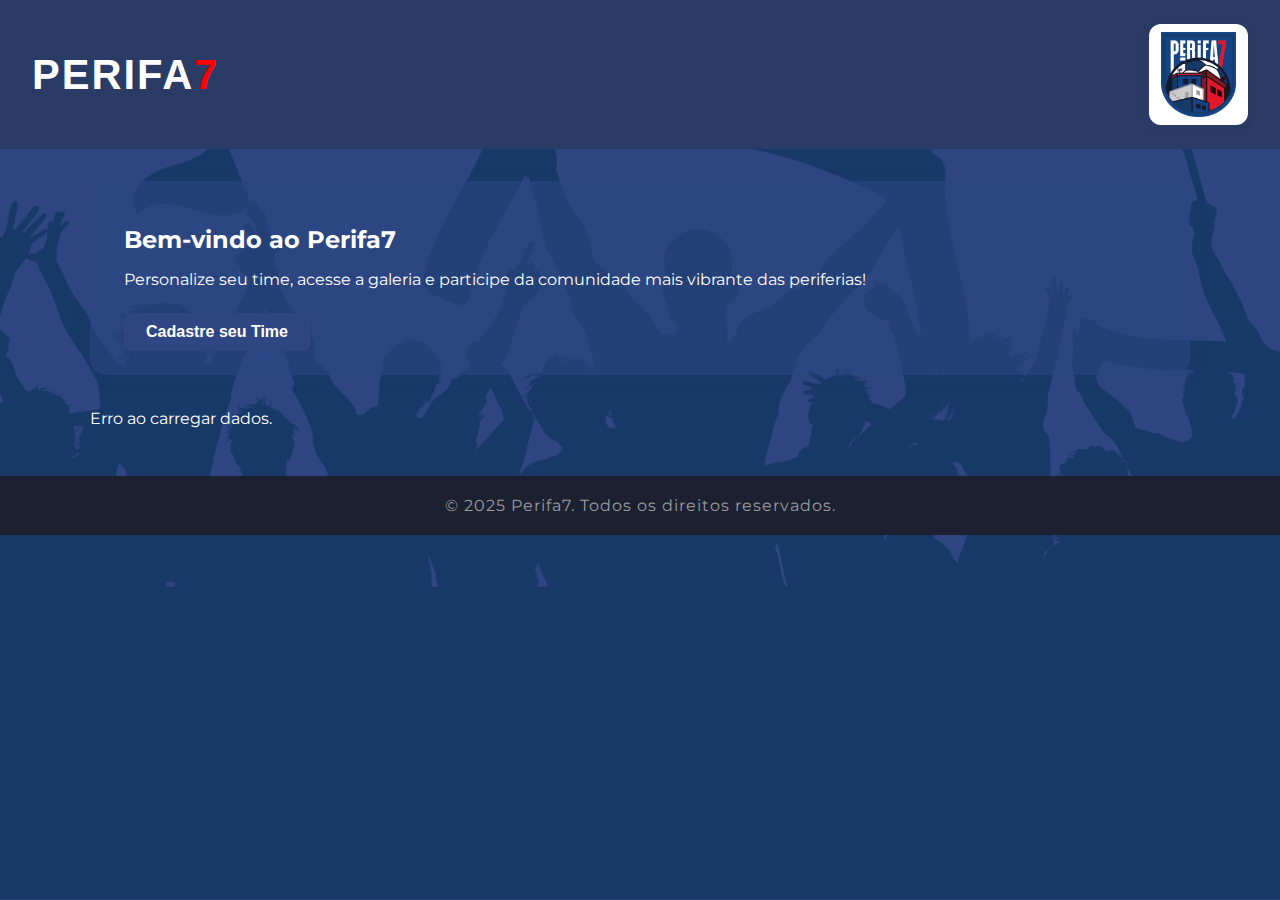
<file: perifa-main/index.html>
<!DOCTYPE html>
<html lang="pt-BR">
<head>
  <meta charset="UTF-8">
  <title>Perifa7</title>
  <meta name="viewport" content="width=device-width, initial-scale=1">
  <link href="https://fonts.googleapis.com/css?family=Montserrat:700,900|Open+Sans:400,700&display=swap" rel="stylesheet">
  <link rel="stylesheet" href="style.css">
</head>
<body>
<header>
    <h1>PERIFA<span style='color:red'>7</span></h1>
  <img src="img/logo.png" alt="Logo Perifa7" class="logo-perifa">
</header>
  <main>
    <section class="card">
      <h2>Bem-vindo ao Perifa7</h2>
      <p>
        Personalize seu time, acesse a galeria e participe da comunidade mais vibrante das periferias!
      </p>
      <a href="cadastro.html"><button class="button-primary">Cadastre seu Time</button></a>
    </section>
    <section id="galeria"></section>
  </main>
  <footer>
    &copy; 2025 Perifa7. Todos os direitos reservados.
  </footer>
  <script src="script.js"></script>
</body>
</html>
</file>
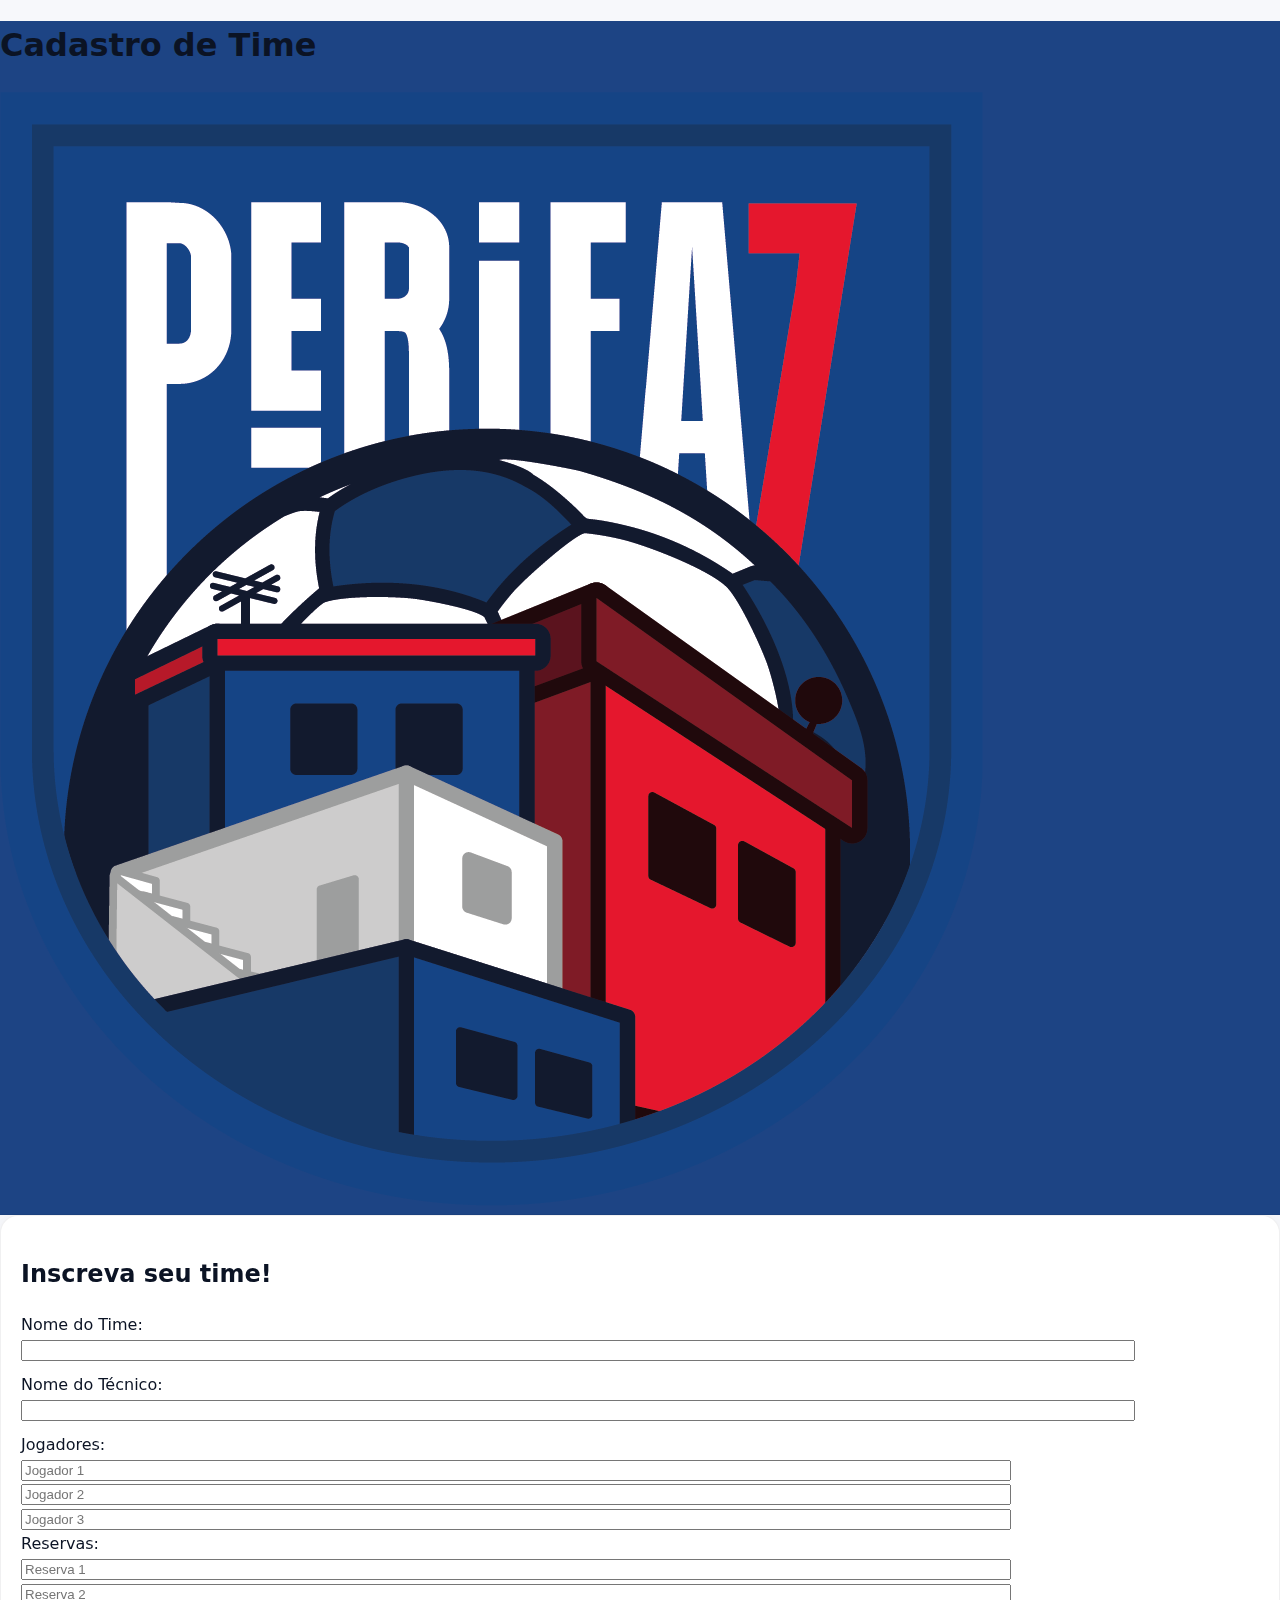
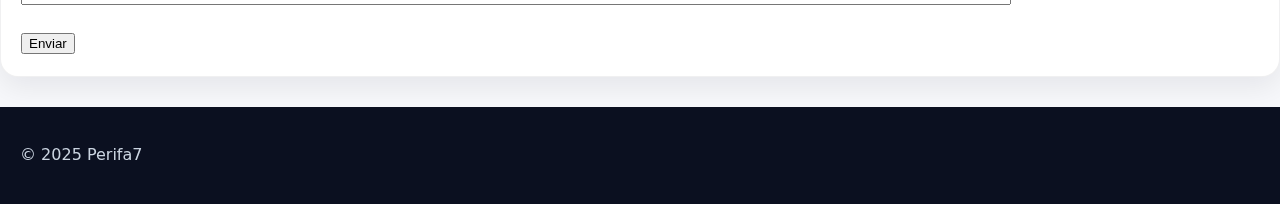
<file: cadastro.html>
<!DOCTYPE html>
<html lang="pt-BR">
<head>
  <meta charset="UTF-8">
  <title>Cadastro de Time - Perifa7</title>
  <meta name="viewport" content="width=device-width, initial-scale=1">
  <link href="https://fonts.googleapis.com/css?family=Montserrat:700,900|Open+Sans:400,700&display=swap" rel="stylesheet">
  <link rel="stylesheet" href="style.css">
</head>
<body>
  <header>
    <h1>Cadastro de Time</h1>
    <a href="index.html">
    <img src="img/logo.png" alt="Logo Perifa7" class="logo-perifa">
  </a>
  </header>
  <main>
    <section class="card">
      <form id="formTime">
        <h2>Inscreva seu time!</h2>
        <label for="nome">Nome do Time:</label><br>
        <input required type="text" id="nome" name="nome" style="width:90%;margin-bottom:12px;"><br>
        <label for="tecnico">Nome do Técnico:</label><br>
        <input required type="text" id="tecnico" name="tecnico" style="width:90%;margin-bottom:12px;"><br>
        <label>Jogadores:</label><br>
        <input type="text" name="jogador1" placeholder="Jogador 1" style="width:80%;"><br>
        <input type="text" name="jogador2" placeholder="Jogador 2" style="width:80%;"><br>
        <input type="text" name="jogador3" placeholder="Jogador 3" style="width:80%;"><br>
        <label>Reservas:</label><br>
        <input type="text" name="reserva1" placeholder="Reserva 1" style="width:80%;"><br>
        <input type="text" name="reserva2" placeholder="Reserva 2" style="width:80%;"><br>
        <br>
        <button type="submit" class="button-primary">Enviar</button>
        <div id="mensagem"></div>
      </form>
    </section>
  </main>
  <footer>
    &copy; 2025 Perifa7
  </footer>
  <script src="cadastro.js"></script>
</body>
</html>
</file>
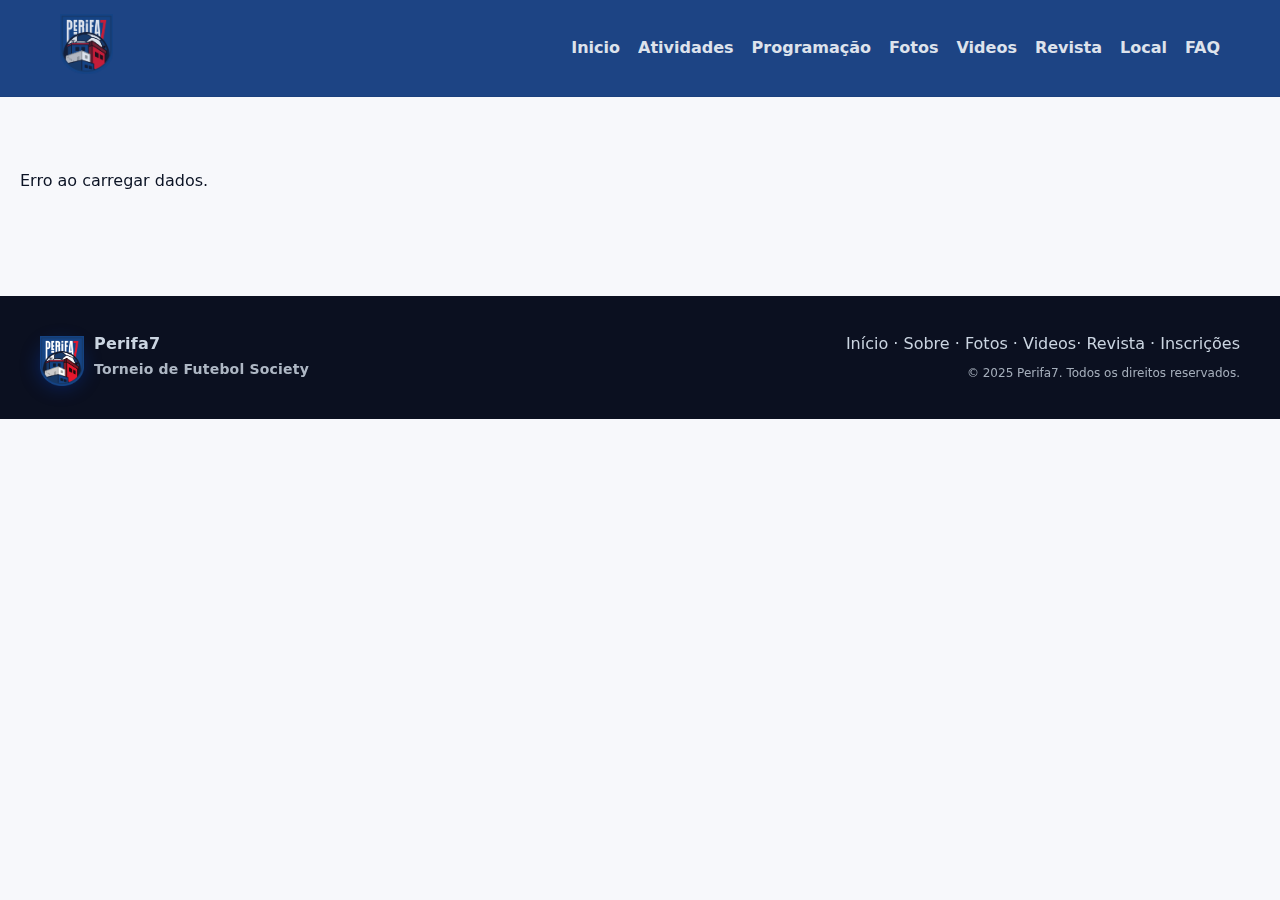
<file: imagens.html>
<!DOCTYPE html>
<html lang="pt-BR">
<head>
  <meta charset="UTF-8">
  <title>Perifa7</title>
  <meta name="viewport" content="width=device-width, initial-scale=1">
  <link href="https://fonts.googleapis.com/css?family=Montserrat:700,900|Open+Sans:400,700&display=swap" rel="stylesheet">
  <link rel="stylesheet" href="style.css">
</head>
<body>
    <header>
    <nav class="nav" aria-label="Navegação principal">
      <div class="brand">
       <a href="index.html">
         <img src="img/logo.png" alt="Logo Perifa7" style="height:60px;">
       </a>
        
      </div>
      <div class="links">
      <a href="index.html">Inicio</a>
      <a href="index.html#atividades">Atividades</a>
      <a href="index.html#programacao">Programação</a>
      <a href="index.html#galeria">Fotos</a>
      <a href="index.html#videos">Videos</a>
      <a href="index.html#revista">Revista</a>
      <a href="index.html#local">Local</a>
      <a href="index.html#faq">FAQ</a>
             <!-- <a class="cta" href="#inscricao">Inscreva-se</a>-->
      </div>
    </nav>
  </header>

  <main>
    <section id="galeria"></section>
  </main>
    <footer>
    <div class="foot">
      <div class="brand">
        <div class="logo" aria-hidden="true">
          <img src="img/logo.png" alt="Logo Perifa7" style="height:50px;">
        </div>
      <div>
    <strong>Perifa7</strong><br>
    <span style="font-size:14px; opacity:.85;">Torneio de Futebol Society</span>
  </div>
</div>
      <div style="text-align:right;">
        <a href="index.html">Início</a> · <a href="index.html#sobre">Sobre</a> · <a href="index.html#galeria">Fotos</a> · <a href="index.html#videos">Videos</a>· <a href="index.html#revista">Revista</a> · <a href="index.html#inscricao">Inscrições</a>
        <div class="legal" style="margin-top:8px;">© 2025 Perifa7. Todos os direitos reservados.</div>
      </div>
    </div>
  </footer>
  <script src="script.js"></script>
</body>
</html>
</file>
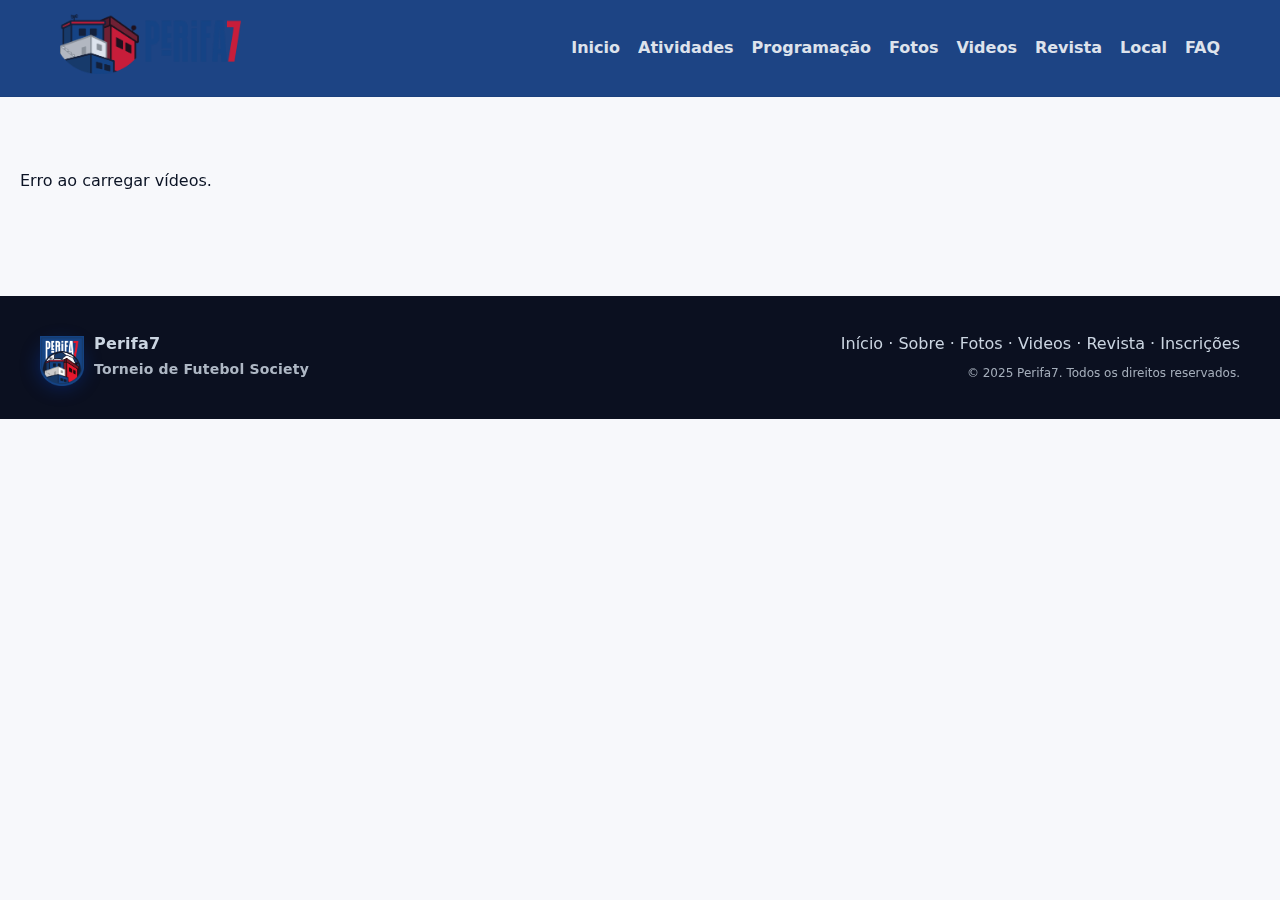
<file: videos.html>
<!DOCTYPE html>
<html lang="pt-BR">
<head>
  <!-- Google Analytics -->
  <script async src="https://www.googletagmanager.com/gtag/js?id=G-Q01XHQGCSP"></script>
  <script>
    window.dataLayer = window.dataLayer || [];
    function gtag(){dataLayer.push(arguments);}
    gtag('js', new Date());
    gtag('config', 'G-Q01XHQGCSP');
  </script>
  <meta charset="UTF-8" />
  <title>Perifa7 - Vídeos</title>
  <meta name="viewport" content="width=device-width, initial-scale=1" />
  <link href="https://fonts.googleapis.com/css?family=Montserrat:700,900|Open+Sans:400,700&display=swap" rel="stylesheet" />
  <link rel="stylesheet" href="style.css" />
</head>
<body>
  <header>
    <nav class="nav" aria-label="Navegação principal">
      <div class="brand">
        <a href="index.html">
          <img src="Logo2.png" alt="Logo Perifa7" style="height:60px;" />
        </a>
      </div>
      <div class="links">
        <a href="index.html">Inicio</a>
        <a href="index.html#atividades">Atividades</a>
        <a href="index.html#programacao">Programação</a>
        <a href="index.html#galeria">Fotos</a>
        <a href="index.html#videos">Videos</a>
        <a href="index.html#revista">Revista</a>
        <a href="index.html#local">Local</a>
        <a href="index.html#faq">FAQ</a>
        <!-- <a class="cta" href="#inscricao">Inscreva-se</a>-->
      </div>
    </nav>
  </header>

  <main>
    <section id="videos"></section>
  </main>

  <footer>
    <div class="foot">
      <div class="brand">
        <div class="logo" aria-hidden="true">
          <img src="img/logo.png" alt="Logo Perifa7" style="height:50px;" />
        </div>
        <div>
          <strong>Perifa7</strong><br />
          <span style="font-size:14px; opacity: 0.85;">Torneio de Futebol Society</span>
        </div>
      </div>
      <div style="text-align: right;">
        <a href="index.html">Início</a> ·
        <a href="index.html#sobre">Sobre</a> ·
        <a href="index.html#galeria">Fotos</a> ·
        <a href="index.html#videos">Videos</a> ·
        <a href="index.html#revista">Revista</a> ·
        <a href="index.html#inscricao">Inscrições</a>
        <div class="legal" style="margin-top: 8px;">© 2025 Perifa7. Todos os direitos reservados.</div>
      </div>
    </div>
  </footer>

  <script src="script-videos.js"></script>
</body>
</html>
</file>
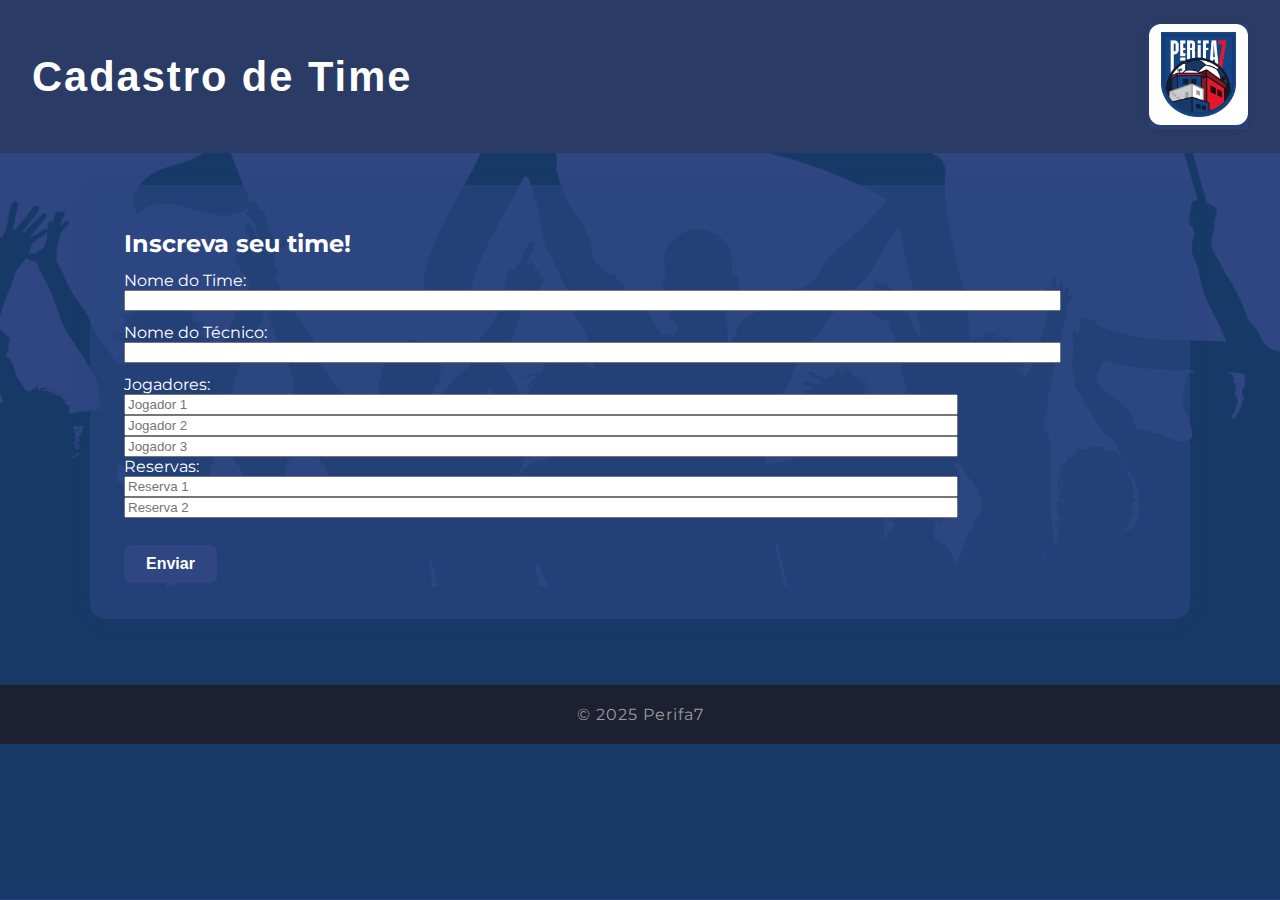
<file: perifa-main/cadastro.html>
<!DOCTYPE html>
<html lang="pt-BR">
<head>
  <meta charset="UTF-8">
  <title>Cadastro de Time - Perifa7</title>
  <meta name="viewport" content="width=device-width, initial-scale=1">
  <link href="https://fonts.googleapis.com/css?family=Montserrat:700,900|Open+Sans:400,700&display=swap" rel="stylesheet">
  <link rel="stylesheet" href="style.css">
</head>
<body>
  <header>
    <h1>Cadastro de Time</h1>
    <a href="index.html">
    <img src="img/logo.png" alt="Logo Perifa7" class="logo-perifa">
  </a>
  </header>
  <main>
    <section class="card">
      <form id="formTime">
        <h2>Inscreva seu time!</h2>
        <label for="nome">Nome do Time:</label><br>
        <input required type="text" id="nome" name="nome" style="width:90%;margin-bottom:12px;"><br>
        <label for="tecnico">Nome do Técnico:</label><br>
        <input required type="text" id="tecnico" name="tecnico" style="width:90%;margin-bottom:12px;"><br>
        <label>Jogadores:</label><br>
        <input type="text" name="jogador1" placeholder="Jogador 1" style="width:80%;"><br>
        <input type="text" name="jogador2" placeholder="Jogador 2" style="width:80%;"><br>
        <input type="text" name="jogador3" placeholder="Jogador 3" style="width:80%;"><br>
        <label>Reservas:</label><br>
        <input type="text" name="reserva1" placeholder="Reserva 1" style="width:80%;"><br>
        <input type="text" name="reserva2" placeholder="Reserva 2" style="width:80%;"><br>
        <br>
        <button type="submit" class="button-primary">Enviar</button>
        <div id="mensagem"></div>
      </form>
    </section>
  </main>
  <footer>
    &copy; 2025 Perifa7
  </footer>
  <script src="cadastro.js"></script>
</body>
</html>
</file>
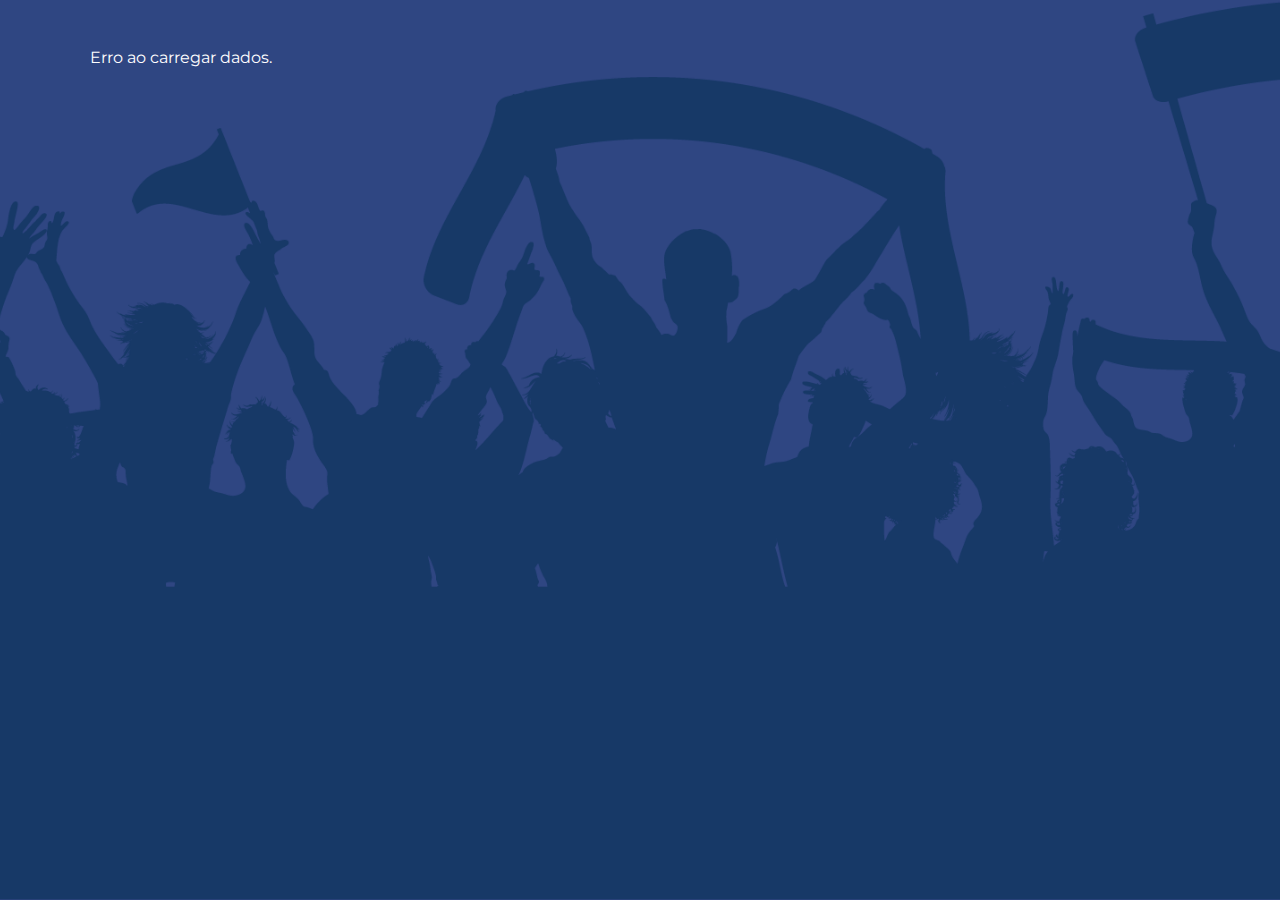
<file: perifa-main/imagens.html>
<!DOCTYPE html>
<html lang="pt-BR">
<head>
  <meta charset="UTF-8">
  <title>Perifa7</title>
  <meta name="viewport" content="width=device-width, initial-scale=1">
  <link href="https://fonts.googleapis.com/css?family=Montserrat:700,900|Open+Sans:400,700&display=swap" rel="stylesheet">
  <link rel="stylesheet" href="style.css">
</head>
<body>
  <main>
    <section id="galeria"></section>
  </main>
  <script src="script.js"></script>
</body>
</html>
</file>
<file: perifa-main/style.css>
:root {
  /* Primárias */
  --azul-perifa: #2F4682;
  --vermelho-perifa: #2F4682;
  --branco: #FFFFFF;
  /* Secundárias */
  --azul-escuro: #2A3B65;
  --azul-neutro: #1C2031;
  --vinho: #6D212A;
  --preto: #211113;
  --cinza: #9D9D9E;
}

/* Fonte-base */
body {
  margin: 0;
  font-family: 'Montserrat', 'Segoe UI', 'Arial', sans-serif;
  background: var(--azul-perifa);
  color: var(--branco);
  min-height: 100vh;
  /*torcida*/
  background-image: url('img/torcida.png');
  background-repeat: no-repeat;
  background-size: cover;
  background-position: top center;
}

header {
  display: flex;
  align-items: center;
  justify-content: space-between;
  position: relative;
  padding: 24px 32px;
  background: var(--azul-escuro);
  /*border-bottom: 5px solid var(--vinho);*/
}


header h1 {
  /*color: var(--vermelho-perifa);  */
  margin: 0;
  font-size: 2.6rem;
  letter-spacing: 2px;
  font-family: 'mebezt', 'Segoe UI', 'Arial', sans-serif;
}

/* Logo maior e à direita */
.logo-perifa {
  height: 85px; /* ajuste para deixar maior */
  width: auto;
  border-radius: 12px; /* cantos arredondados, opcional */
  box-shadow: 0 2px 10px rgba(44,70,130,0.13);
  background: #fff; /* opcional: destaca se logo for PNG com transparência */
  padding: 8px 12px; /* opcional: espaço interno */
  z-index: 10;
}




main {
  max-width: 1100px;
  margin: 0 auto;
  padding: 32px 20px;
}

.card {
  background: rgba(44, 70, 130, 0.6); /* Opacidade quase total */
  border-radius: 16px;
  box-shadow: 0 2px 16px rgba(44, 70, 130, 0.14);
  padding: 24px 34px;
  margin-bottom: 34px;
}

h2, h4 {
  color: rgb(255, 255, 255);
  font-weight: bold;
  margin-bottom: 13px;
  font-family: 'Montserrat', 'Segoe UI', 'Arial', sans-serif;
}
h3 {
  color: rgb(0, 0, 0);
  font-weight: bold;
  margin-bottom: 13px;
  font-family: 'Montserrat', 'Segoe UI', 'Arial', sans-serif;
}
a {
  color: var(--branco);
  background: rgba(44, 70, 130, 0.6); /* Opacidade quase total */
  text-decoration: underline;
  font-weight: 600;
}
a:hover {
  color: var(--vinho);
}

button, .button-primary {
  background: var(--azul-perifa);
  color: var(--branco);
  border: none;
  border-radius: 7px;
  padding: 10px 22px;
  font-weight: 600;
  font-size: 1rem;
  margin-top: 8px;
  cursor: pointer;
  transition: background 0.28s;
  box-shadow: 0 2px 6px rgba(44, 70, 130, 0.12);
}
button:hover, .button-primary:hover {
  background: var(--vinho);
}

.grid-imagens, #galeria .grid-imagens {
  display: grid;
  grid-template-columns: repeat(auto-fill, minmax(220px, 1fr));
  gap: 22px;
  margin-top: 24px;
}

footer {
  text-align: center;
  padding: 20px 0;
  background: var(--azul-neutro);
  color: var(--cinza);
  font-size: 1rem;
  letter-spacing: 1px;
}

#mensagem {
  font-size: 1.1rem;
  margin-top: 12px;
  color: var(--branco);
}

/* Degradê sutil para facilitar leitura 
body:after {
  content: '';
  position: fixed;
  top: 0; left: 0; right: 0; bottom: 0;
  background: linear-gradient(to bottom, rgba(44,70,130,0.93) 0%, rgba(44,70,130,0.98) 100%);
  pointer-events: none;
  z-index: 0;
}
*/
</file>
<file: style.css>
:root {
      --brand: #0a4df0;        /* primária */
      --brand-2: #0b7dda;      /* destaque */
      --azulperifa: #1d4484;     /* azul perifa */    
      --ink: #0b1324;          /* texto */
      --muted: #6b7280;        /* texto secundário */
      --bg: #f7f8fb;           /* fundo */
      --card: #ffffff;         /* cartões */
      --accent: #16a34a;       /* sucesso/cta secundário */
      --radius-xl: 18px;
      --radius-2xl: 26px;
      --shadow: 0 10px 30px rgba(2, 6, 23, .08);
    }

    * { box-sizing: border-box; }
    html, body { margin:0; padding:0; }
    body {
      font-family: system-ui, -apple-system, Segoe UI, Roboto, Ubuntu, Cantarell, Noto Sans, 'Helvetica Neue', Arial, sans-serif;
      color: var(--ink);
      background: var(--bg);
      line-height: 1.55;
    }

    header {
      position: sticky; top: 0; z-index: 60;
      backdrop-filter: saturate(1.2) blur(8px);
      
      border-bottom: 1px solid rgba(2,6,23,.06);
      background:var(--azulperifa);
    }
    .nav {
      max-width: 1200px; margin: 0 auto; padding: 14px 20px;
      display: flex; align-items: center; gap: 18px;
      
    }
    .brand { display:flex; align-items:center; gap:12px; font-weight: 800; letter-spacing:.2px; }
    .brand .logo {
      width: 42px; height: 42px; border-radius: 50%;
      background: radial-gradient(120% 120% at 30% 20%, var(--brand) 0%, var(--brand-2) 55%, #112270 100%);
      box-shadow: 0 8px 20px rgba(10,77,240,.35);
    }
    .nav a { text-decoration: none; color: var(--card); font-weight: 600; opacity: .85; }
    .nav a:hover { opacity: 1; }
    .nav .links { margin-left:auto; display:flex; gap:18px; align-items:center; }
    .cta { background: var(--brand); color: #fff; padding: 10px 16px; border-radius: 999px; box-shadow: 0 10px 20px rgba(10,77,240,.25); }
    .cta:hover { background: var(--brand-2); }

    /* Hero */
    .hero {
      max-width: 1200px; margin: 0 auto; padding: 56px 20px 32px;
      display: grid; grid-template-columns: 1.2fr 1fr; gap: 32px; align-items: center;
    }
    .badge { display:inline-flex; align-items:center; gap:8px; background:#eaf1ff; color: #1849ff; padding:6px 10px; border-radius: 999px; font-weight:700; font-size: 12px; letter-spacing:.3px; }
    .hero h1 { font-size: clamp(32px, 5vw, 54px); margin: 10px 0 14px; line-height:1.1; }
    .hero p { font-size: 18px; color: var(--muted); margin: 0 0 24px; }
    .hero .actions { display:flex; gap: 12px; flex-wrap: wrap; }
    .btn { display:inline-flex; align-items:center; gap:10px; padding: 14px 18px; border-radius: 12px; font-weight: 700; text-decoration: none; box-shadow: var(--shadow); border:1px solid rgba(2,6,23,.06); }
    .btn.primary { background: var(--brand); color:#fff; border-color: transparent; }
    .btn.primary:hover { background: var(--brand-2); }
    .btn.secondary { background: #fff; }

    .poster { position: relative; border-radius: var(--radius-2xl); overflow: hidden; box-shadow: var(--shadow); aspect-ratio: 4/3; background: #fff; }
    .poster img { width:100%; height:100%; object-fit: cover; display:block; }

    /* Sections */
    section { padding: 56px 20px; }
    .container { max-width: 1200px; margin: 0 auto; }
    .section-title { font-size: clamp(24px, 3.6vw, 36px); margin: 0 0 14px; }
    section-title-programacao { font-size: clamp(24px, 3.6vw, 36px); margin: 0 0 14px; color: #ffffff; }
    .section-sub { color: var(--muted); margin: 0 0 28px; }

    /* Features / Atividades */
    .features { display:grid; grid-template-columns: repeat(4, 1fr); gap: 16px; }
    .card { background: var(--card); border-radius: var(--radius-xl); padding: 20px; box-shadow: var(--shadow); border:1px solid rgba(2,6,23,.06); }
    .card h3 { margin: 6px 0 8px; font-size: 18px; }
    .card p { margin: 0; color: var(--muted); font-size: 14px; }

    /* Programação */
    .schedule { display: grid; grid-template-columns: 1fr 1fr; /* duas colunas (manhã/tarde) */ gap: 16px;}
    #programacao {background: var(--azulperifa); border-radius: 40px; }
    /* Cada "slot" (horário) */
    .slot {  background: var(--card);  border-radius: var(--radius-xl);  padding: 16px;  border: 1px solid rgba(2, 6, 23, 0.06);  box-shadow: var(--shadow);  display: flex; margin-bottom: 10px; gap: 16px;  align-items: center;}

    /* Horário destacado */
    .hour {  font-weight: 800;  min-width: 78px;  padding: 10px 12px;  border-radius: 10px;  background: #eef2ff;  color: #1d4ed8;  text-align: center;}

.logo-strip {
  width: 1440px;
  height: 110px;
  background: #fff;
  display: flex;
  justify-content: space-around;
  align-items: center;
  margin: 0 auto;
  opacity: 1;
  border-radius: 8px; /* opcional, para bordas mais suaves */
}

.logo-strip img {
  height: 60px;          /* ajustável conforme proporção das logos */
  max-width: 220px;      /* evita logos muito largas */
  object-fit: contain;
  filter: none;          /* mantém as cores originais */
}
.logo-strip-container{
  background: #fff;
}
    
    /* Sobre*/
    .texto-video-container { display: flex; align-items: center;  justify-content: space-between;  gap: 30px;  flex-wrap: wrap; /* Permite empilhar em telas pequenas */}
    .texto {  flex: 1 1 50%;}
    .video2 {  flex: 1 1 45%;  max-width: 560px;}
.video2 .video-wrapper {  position: relative;  width: 100%;  aspect-ratio: 16 / 9;  overflow: hidden;  border-radius: 12px;}

.video2 .video-wrapper iframe {  position: absolute;  top: 0;  left: 0;  width: 100%;  height: 100%;  border: 0;}
    
    /* Vídeos */
    .video {  border-radius: 12px;  overflow: hidden; flex: 1 1 45%;  max-width: 560px;  height: 300px; /* ou a altura que você quiser */}
    .video-wrapper { position: relative;  width: 100%;  aspect-ratio: 16 / 9; /* Mantém formato de vídeo */  overflow: hidden;  border-radius: 12px;}
    .video-wrapper iframe {  position: absolute;  top: 0;  left: 0;  width: 100%;  height: 100%;  border: 0;}
    


    /* Galeria */
    .gallery-grid { display:grid; grid-template-columns: repeat(4, 1fr); gap: 10px; }
    .gallery-grid img { width:100%; height: 180px; object-fit: cover; border-radius: 12px; cursor: pointer; }

    /* Lightbox */
    .lightbox { position: fixed; inset: 0; background: rgba(2,6,23,.85); display: none; align-items: center; justify-content: center; z-index: 70; }
    .lightbox.open { display: flex; }
    .lightbox img { max-width: 92vw; max-height: 86vh; border-radius: 16px; }
    .lightbox .close { position: absolute; top: 16px; right: 16px; background: #fff; border: none; padding: 10px 14px; border-radius: 999px; font-weight: 800; cursor:pointer; }

    /* Revista (PDF) */
    .magazine { display:grid; grid-template-columns: 1.2fr 1fr; gap: 20px; align-items: center; }
    /*.magazine .cover { border-radius: var(--radius-2xl); overflow:hidden; box-shadow: var(--shadow); aspect-ratio: 4/5; background: #e5e7eb; display:flex; align-items:center; justify-content:center; font-weight:800; color:#111827; }*/
    .download { display:inline-flex; align-items:center; gap:12px; background: var(--accent); color: #fff; padding: 14px 18px; border-radius: 12px; text-decoration: none; font-weight: 800; box-shadow: 0 10px 20px rgba(22,163,74,.25); }
    .download:hover { filter: brightness(1.05); }
    /* Revista (capa) */
        /*.magazine .cover { border-radius: var(--radius-2xl); overflow:hidden; box-shadow: var(--shadow); aspect-ratio: 4/5; background: #e5e7eb; display:flex; align-items:center; justify-content:center; font-weight:800; color:#111827; }*/
    .capa_revista {
      width: 100%;              /* largura pequena */
      aspect-ratio: 4/5;        /* mantém proporção */
      border-radius: var(--radius-2xl);
      overflow: hidden;
      box-shadow: var(--shadow);
      display: flex;
      align-items: center;
      justify-content: center;
      background: #e5e7eb;
    }
    
    .capa_revista img {
      width: 100%;
      height: 100%;
      object-fit: cover;        /* preenche toda a capa, corta se necessário */
    }
    /* Local/Mapa */
    .map { border: 0; width: 100%; height: 360px; border-radius: var(--radius-2xl); box-shadow: var(--shadow); }

    /* Rodapé */
    footer { background: #0b1020; color: #cbd5e1; padding: 36px 20px; margin-top: 30px; }
    .foot { max-width: 1200px; margin: 0 auto; display:grid; grid-template-columns: 1fr 1fr; align-items:center; }
    .foot a { color: #cbd5e1; text-decoration: none; }
    .legal { font-size: 12px; opacity:.8; }

    /* Responsivo */
    @media (max-width: 980px) {
      .hero { grid-template-columns: 1fr; }
      .features { grid-template-columns: 1fr 1fr; }
      .schedule { grid-template-columns: 1fr; }
      .magazine { grid-template-columns: 1fr; }
      .gallery-grid { grid-template-columns: 1fr 1fr; }
      .foot { grid-template-columns: 1fr; gap: 14px; }
    }
    @media (max-width: 560px) {
      .features { grid-template-columns: 1fr; }
      .gallery-grid { grid-template-columns: 1fr; }
    
    
    }
/* ===== MENU RESPONSIVO ===== */
/* ========== MENU MOBILE ========== */

/* Esconde o menu por padrão */
.nav .links {
  display: none;
}

/* Exibe e estiliza ao abrir menu hambúrguer (classe .open adicionada via JS) */
.nav .links.open {
  display: flex;
  flex-direction: column;
  width: 90%;            
  gap: 8px;
  margin: 0 auto;        
}


/* Regras específicas para telas menores */
@media (max-width: 768px) {
  .nav {
    flex-direction: column;
    align-items: center;
    gap: 10px;
  }

  .videos-wrapper {
    display: block !important; /* garante que apareça em telas pequenas */
  }

  .nav .links {
    margin-left: 0;
    flex-direction: column;
    width: 100%;
    gap: 8px;
  }

  .nav .links a:hover,
  .nav .links a:focus {
    background: linear-gradient(90deg, var(--brand-2), var(--brand));
    transform: scale(1.025);
    color: #fff;
  }

  .schedule {
    grid-template-columns: 1fr; /* apenas uma coluna */
  }

  .texto-video-container {
    flex-direction: column; /* empilha texto e vídeo */
    text-align: justify;
  }

    .video2 {
    width: 100%;
    max-width: 100%;
    min-height: 200px; /* Garante altura mínima visível */
    height: auto;
  }
  .video2 .video-wrapper {
    width: 100%;
    aspect-ratio: 16/9;
    min-height: 200px; /* Garante espaço para o vídeo */
    height: auto;
    display: block;
  }

  .video{
    width: 100%;
    aspect-ratio: 16/9;
    min-height: 200px; /* Garante espaço para o vídeo */
    height: auto;
    display: block;
    margin-bottom: 1rem;
    margin-left: none;
    margin-right: none;
  }
   .logo-strip-container {
    display: none;
  }
}


/* Fallback para desktop: mantém os links em linha se não estiver em modo hambúrguer */
@media (min-width: 769px) {
  .nav .links {
    display: flex !important;
    flex-direction: row;
    width: auto;
    gap: 18px;
  }

  /*.nav .links a {
    padding: 8px 16px;
    font-size: 16px;
    border-radius: 8px;
    box-shadow: none;
    background: var(--brand);
    color: #fff;
    margin: 0;
    transition: background 0.2s;
  }
  .nav .links a:hover,
  .nav .links a:focus {
    background: var(--brand-2);
    color: #fff;
  }*/
}
#faq {
    padding: 60px 20px;
    background: #f7f8fb;
  }
  .faq {
    max-width: 800px;
    margin: 0 auto;
  }
  .faq-item {
    border-bottom: 1px solid #ddd;
  }
  .faq-question {
    width: 100%;
    text-align: left;
    background: none;
    border: none;
    padding: 15px;
    font-size: 16px;
    font-weight: bold;
    cursor: pointer;
    display: flex;
    justify-content: space-between;
    align-items: center;
  }
  .faq-question::after {
    content: "+";
    font-size: 20px;
  }
  .faq-item.active .faq-question::after {
    content: "-";
  }
  .faq-answer {
    display: none;
    padding: 0 15px 15px;
    font-size: 15px;
    color: #444;
  }
  .faq-item.active .faq-answer {
    display: block;
  }
/*  .magazine .cover {
  aspect-ratio: 4/5;
  max-width: 70%  
}*/

  .poster {
    position: relative;
    width: 100%;
    max-width: 600px; /* ajuste conforme necessário */
    height: 350px;
    overflow: hidden;
    border-radius: 12px;
  }

.carousel img {
  position: absolute;
  top: 0;
  left: 0;
  width: 100%;
  height: 100%;
  object-fit: cover;
  opacity: 0;
  transition: opacity 0.5s ease-in-out;
}
.carousel img.active {
  opacity: 1;
}

@media (max-width: 600px) {
  .poster {
    margin-left: auto;
    margin-right: auto;
  }
}
</file>
